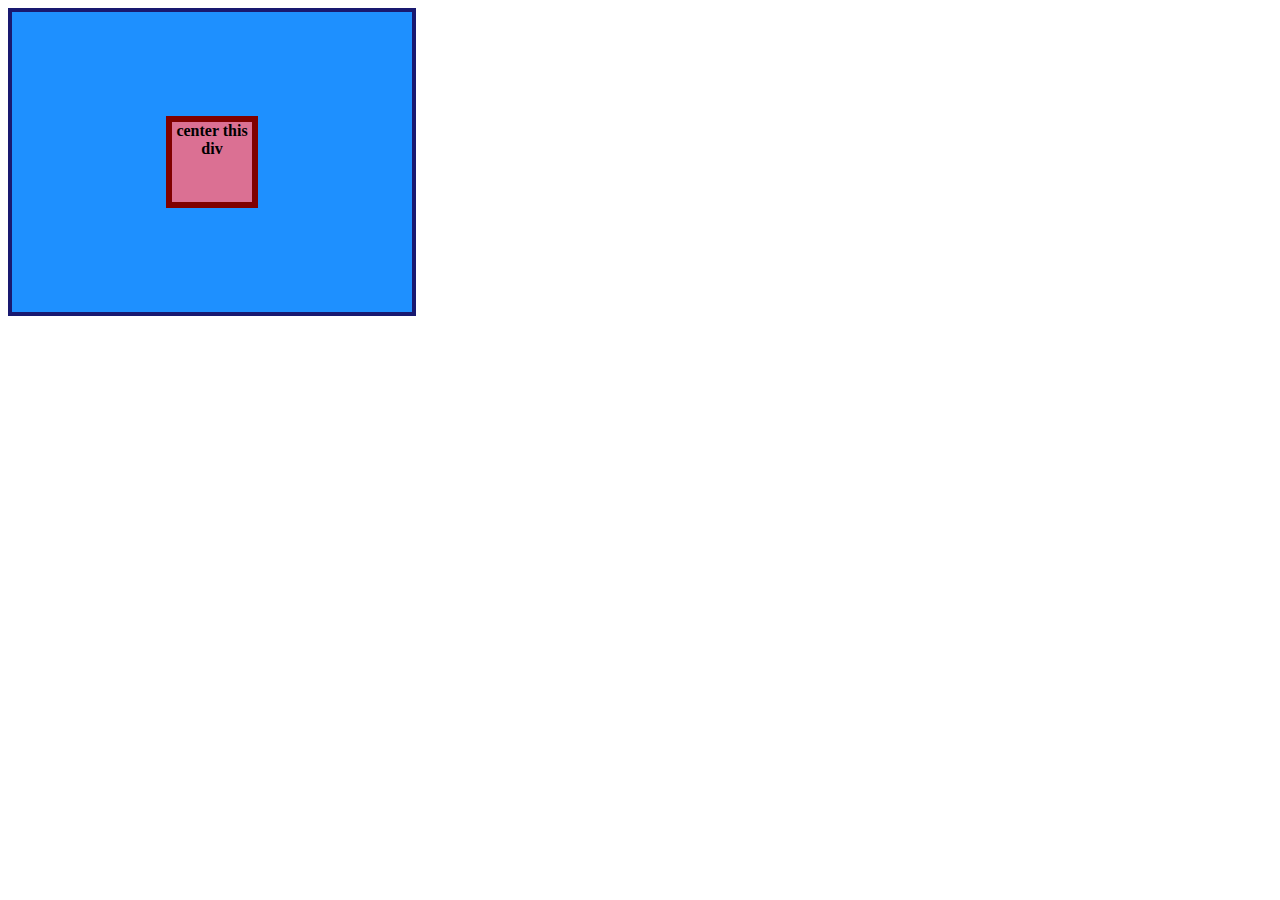
<file: flex:completed/01-flex-center:completed/index.html>
<!DOCTYPE html>
<html lang="en">
  <head>
    <meta charset="UTF-8">
    <meta http-equiv="X-UA-Compatible" content="IE=edge">
    <meta name="viewport" content="width=device-width, initial-scale=1.0">
    <title>CENTER THIS DIV</title>
    <link rel="stylesheet" href="style.css">
  </head>
  <body>
    <div class="container">
      <div class="box">center this div</div>
    </div>
  </body>
</html>
</file>
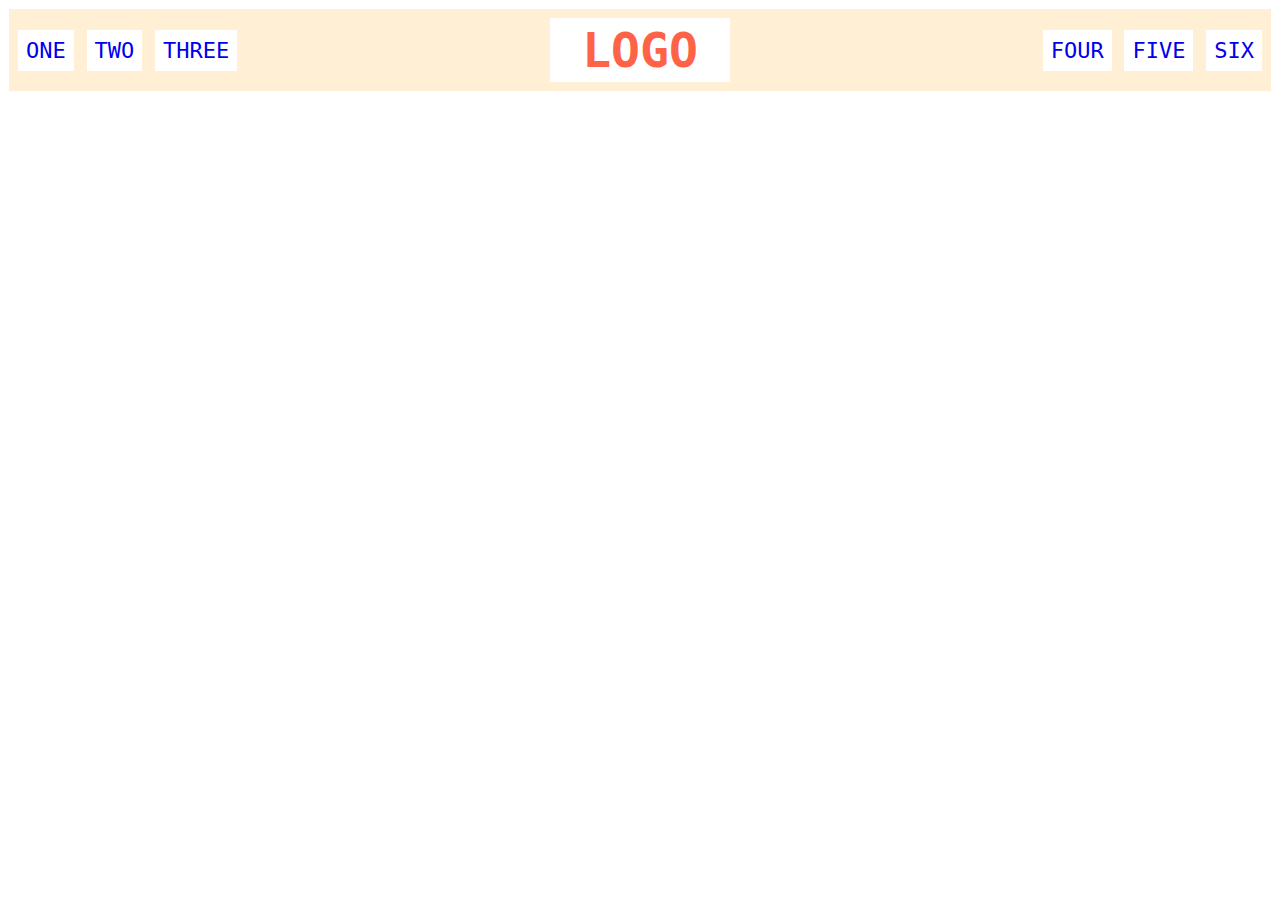
<file: flex:completed/02-flex-header:completed/index.html>
<!DOCTYPE html>
<html lang="en">
  <head>
    <meta charset="UTF-8">
    <meta http-equiv="X-UA-Compatible" content="IE=edge">
    <meta name="viewport" content="width=device-width, initial-scale=1.0">
    <title>Flex Header</title>
    <link rel="stylesheet" href="style.css">
  </head>
  <body>
    <div class="header">
      <div class="left-links">
        <ul>
          <li><a href="#">ONE</a></li>
          <li><a href="#">TWO</a></li>
          <li><a href="#">THREE</a></li>
        </ul>
      </div>
      <div class="logo">LOGO</div>
      <div class="right-links">
        <ul>
          <li><a href="#">FOUR</a></li>
          <li><a href="#">FIVE</a></li>
          <li><a href="#">SIX</a></li>
        </ul>
      </div>
    </div>
  </body>
</html>
</file>
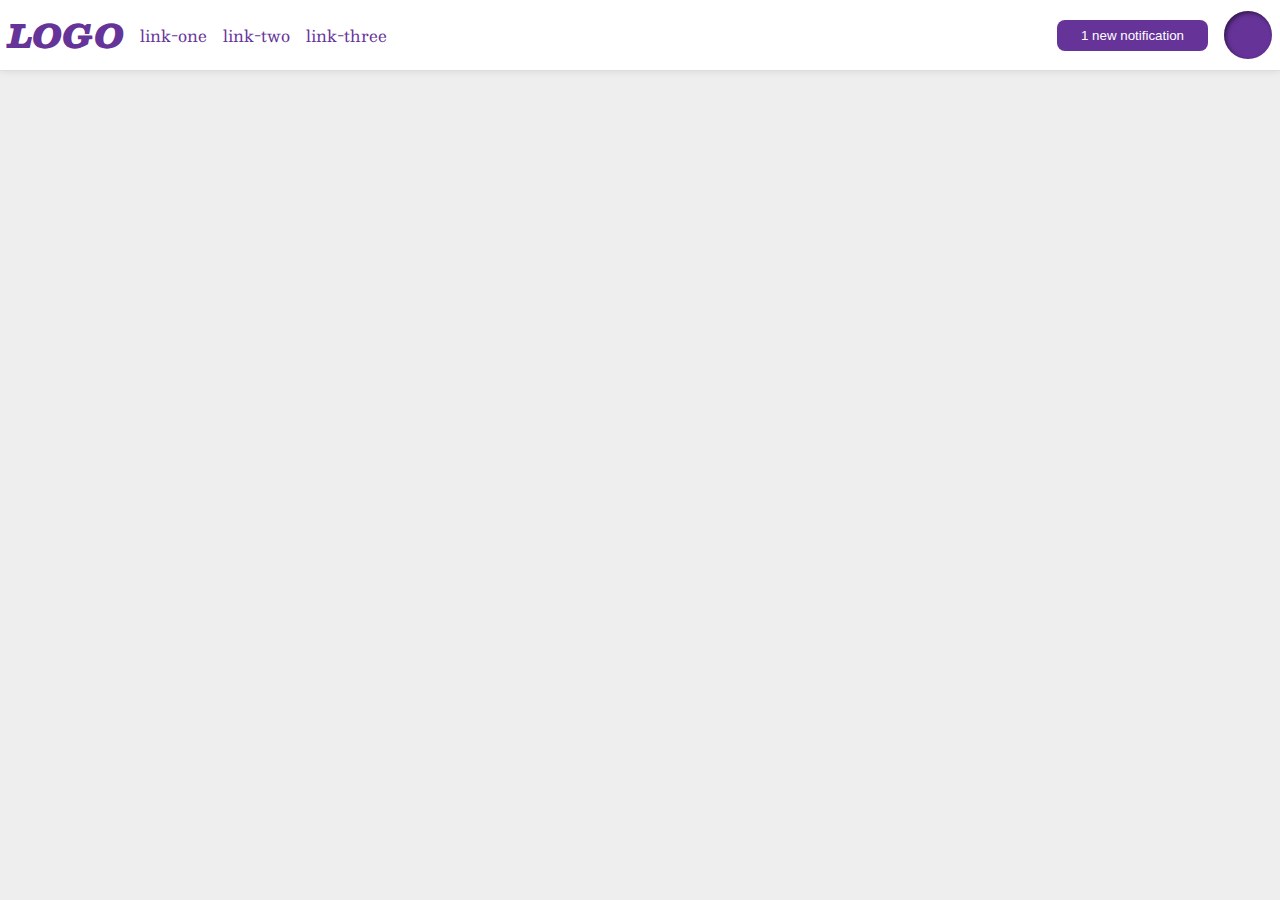
<file: flex:completed/03-flex-header-2:completed/index.html>
<!DOCTYPE html>
<html lang="en">
  <head>
    <meta charset="UTF-8">
    <meta http-equiv="X-UA-Compatible" content="IE=edge">
    <meta name="viewport" content="width=device-width, initial-scale=1.0">
    <title>Flex Header 2</title>
    <link rel="stylesheet" href="style.css">
  </head>
  <body>
    <div class="header">
      <div class="logo">
        LOGO
      </div>
      <ul class="links">
        <li><a href="google.com">link-one</a></li>
        <li><a href="google.com">link-two</a></li>
        <li><a href="google.com">link-three</a></li>
      </ul>
      <div class="right-box">
      <button class="notifications">
        1 new notification
      </button>
      <div class="profile-image"></div>
      </div>
    </div>
  </body>
</html>
</file>
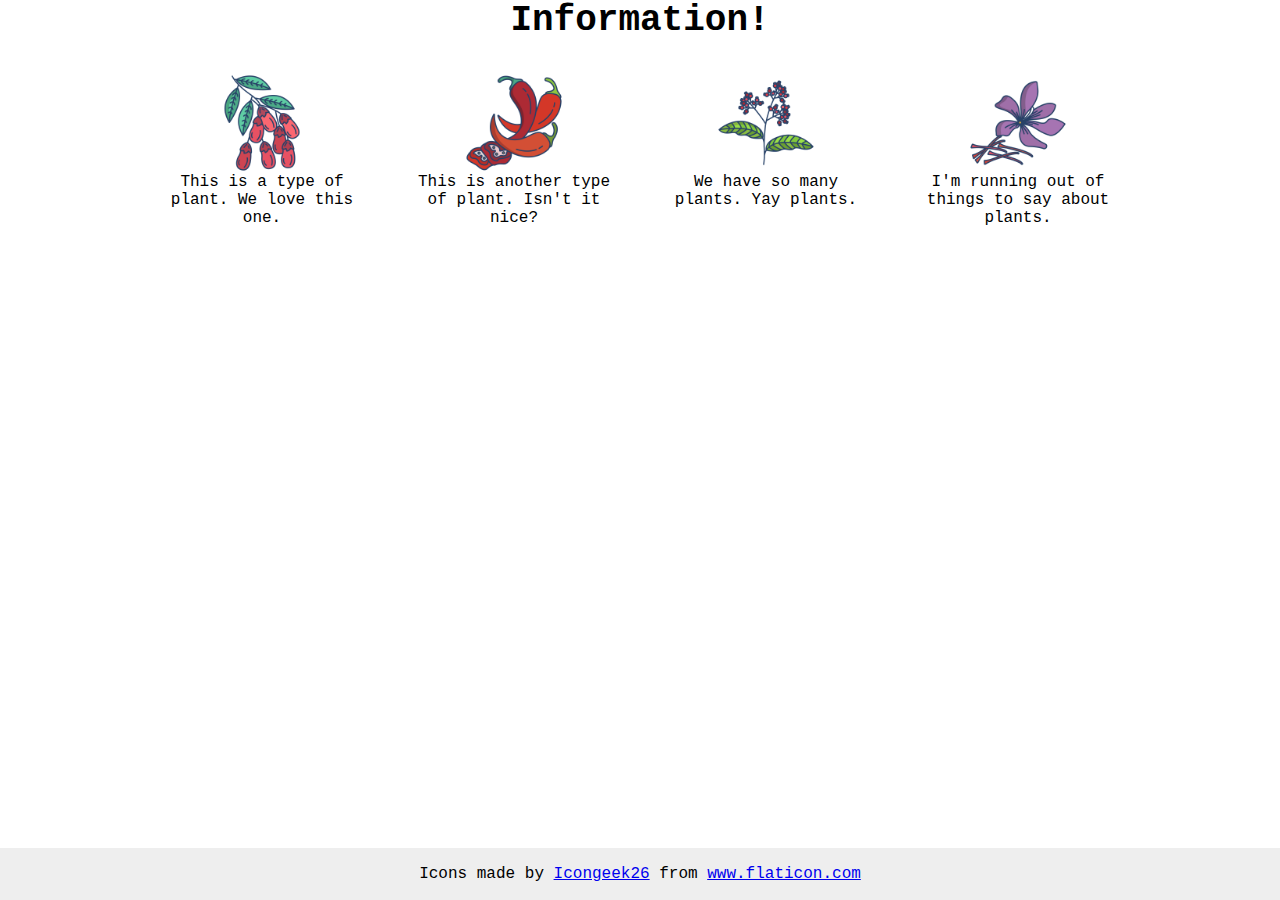
<file: flex:completed/04-flex-information:completed/index.html>
<!DOCTYPE html>
<html lang="en">

<head>
  <meta charset="UTF-8">
  <meta http-equiv="X-UA-Compatible" content="IE=edge">
  <meta name="viewport" content="width=device-width, initial-scale=1.0">
  <title>Information</title>
  <link rel="stylesheet" href="style.css">
</head>

<body>
  <div class="title">Information!</div>
  
  <div class="container-main">
  <div class="container one">
    <img src="./images/barberry.png" alt="barberry">
    <div class="text">This is a type of plant. We love this one.</div>
  </div>

  <div class="container two">
    <img src="./images/chilli.png" alt="chili">
    <div class="text">This is another type of plant. Isn't it nice?</div>
  </div>

  <div class="container three">
    <img src="./images/pepper.png" alt="pepper">
    <div class="text">We have so many plants. Yay plants.</div>
  </div>

  <div class="container four">
    <img src="./images/saffron.png" alt="saffron">
    <div class="text">I'm running out of things to say about plants.</div>
  </div>
  </div>
  <!-- disregard this section, it's here to give attribution to the creator of these icons -->
  <div class="footer">
    <div>Icons made by <a href="https://www.flaticon.com/authors/icongeek26" title="Icongeek26">Icongeek26</a> from <a
        href="https://www.flaticon.com/" title="Flaticon">www.flaticon.com</a></div>
  </div>
</body>

</html>
</file>
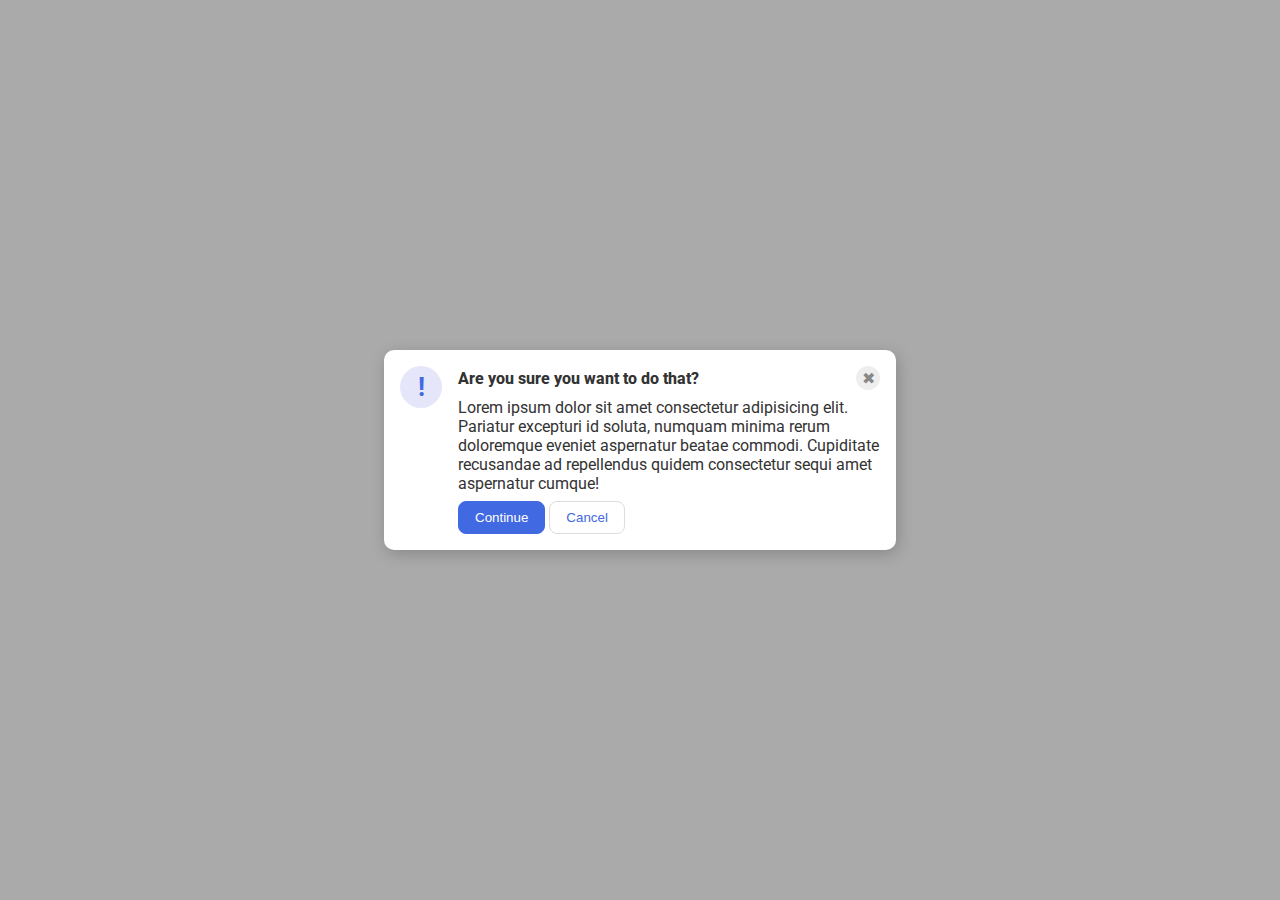
<file: flex:completed/05-flex-modal:completed/index.html>
<!DOCTYPE html>
<html lang="en">
  <head>
    <meta charset="UTF-8">
    <meta http-equiv="X-UA-Compatible" content="IE=edge">
    <meta name="viewport" content="width=device-width, initial-scale=1.0">
    <link rel="stylesheet" href="style.css">
    <title>Modal</title>
  </head>
  <body>
    <div class="modal">
      <div class="icon">!</div>

      <div class="content">
      <div class="header">Are you sure you want to do that?
        <div class="close-button">✖</div>
      </div>
      <div class="text">Lorem ipsum dolor sit amet consectetur adipisicing elit. Pariatur excepturi id soluta, numquam minima rerum doloremque eveniet aspernatur beatae commodi. Cupiditate recusandae ad repellendus quidem consectetur sequi amet aspernatur cumque!</div>
      <div class="btns">
      <button class="continue">Continue</button>
      <button class="cancel">Cancel</button>
      </div>
      </div>

        
    </div>
  </body>
</html>
</file>
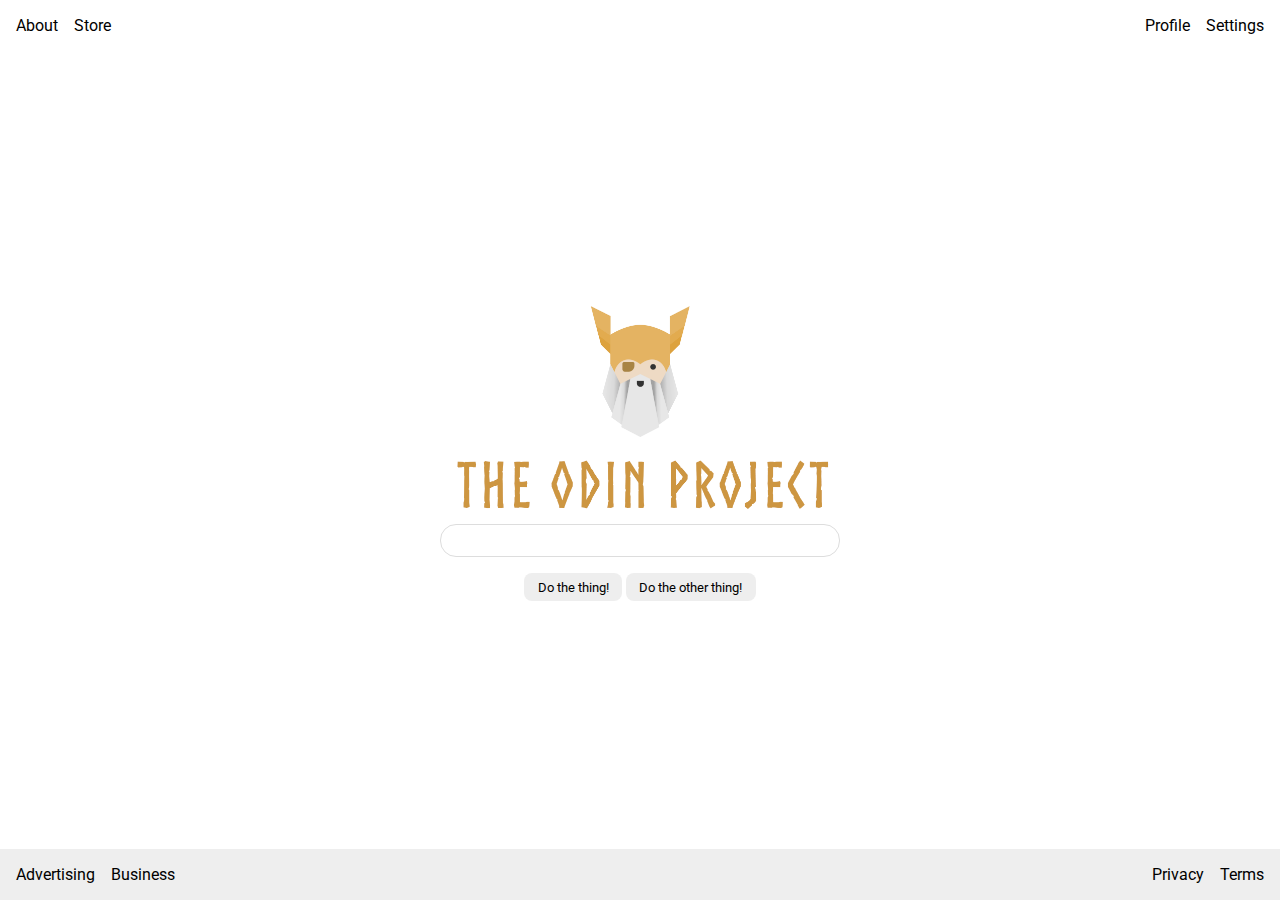
<file: flex:completed/06-flex-layout:completed/index.html>
<!DOCTYPE html>
<html lang="en">

<head>
  <meta charset="UTF-8">
  <meta http-equiv="X-UA-Compatible" content="IE=edge">
  <meta name="viewport" content="width=device-width, initial-scale=1.0">
  <title>LAYOUT</title>
  <link rel="stylesheet" href="./style.css">
</head>

<body>
  <div class="header">
    <ul class="left-links">
      <li><a href="#">About</a></li>
      <li><a href="#">Store</a></li>
    </ul>
    <ul class="right-links">
      <li><a href="#">Profile</a></li>
      <li><a href="#">Settings</a></li>
    </ul>
  </div>
  <div class="content">
    <img src="./logo.png" alt="Project logo. Represents odin with the project name.">
    <div class="input">
      <input type="text">
    </div>
    <div class="buttons">
      <button>Do the thing!</button>
      <button>Do the other thing!</button>
    </div>
  </div>
  <div class="footer">
    <ul class="left-links">
      <li><a href="#">Advertising</a></li>
      <li><a href="#">Business</a></li>
    </ul>
    <ul class="right-links">
      <li><a href="#">Privacy</a></li>
      <li><a href="#">Terms</a></li>
    </ul>
  </div>
</body>

</html>
</file>
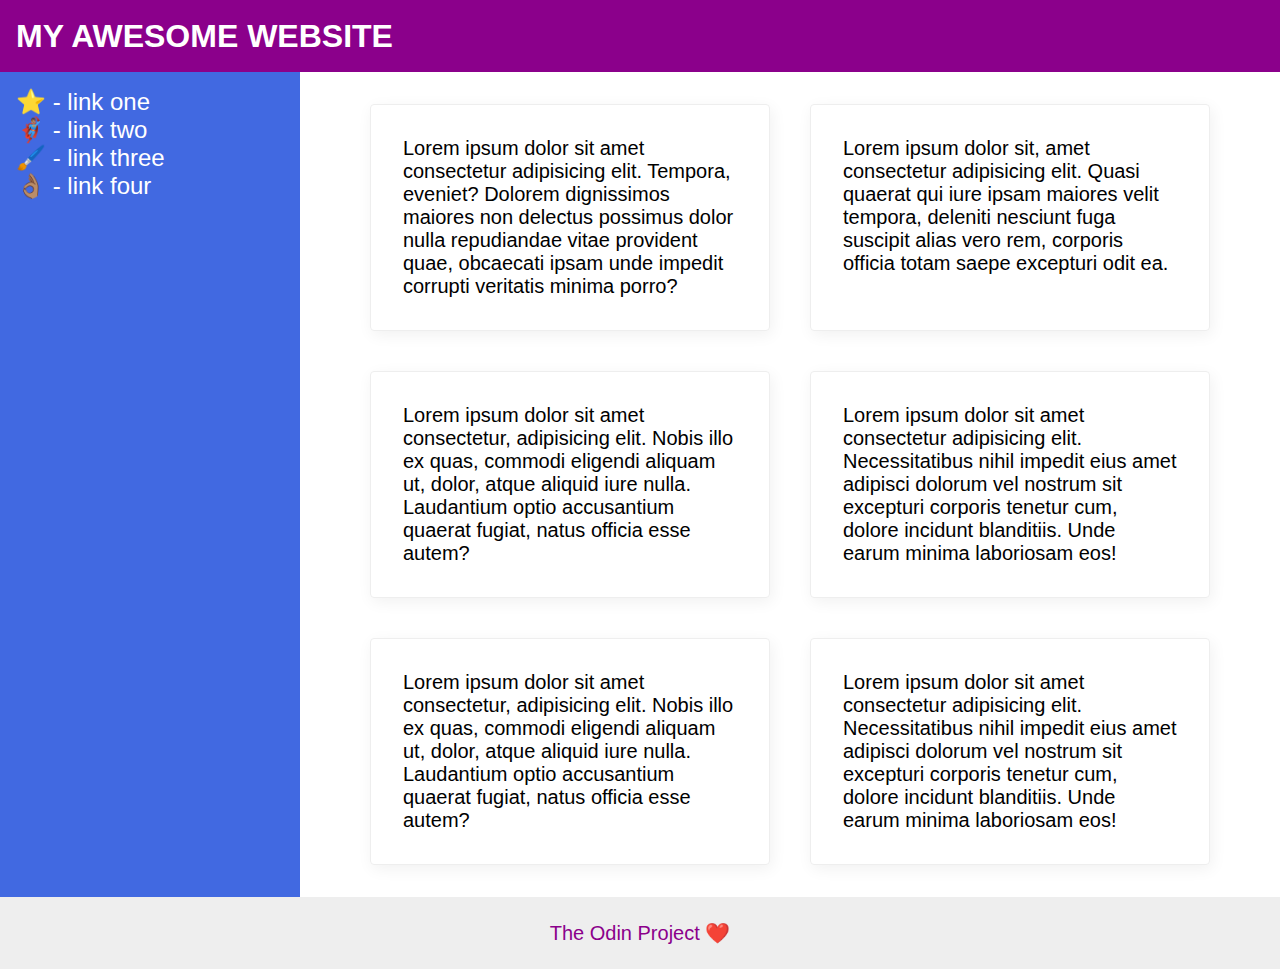
<file: flex:completed/07-flex-layout-2:completed/index.html>
<!DOCTYPE html>
<html lang="en">

<head>
  <meta charset="UTF-8">
  <meta http-equiv="X-UA-Compatible" content="IE=edge">
  <meta name="viewport" content="width=device-width, initial-scale=1.0">
  <title>The Holy Grail</title>
  <link rel="stylesheet" href="style.css">
</head>

<body>
  <div class="header">
    MY AWESOME WEBSITE
  </div>
  <div class="main">
  <div class="sidebar">
    <ul>
      <li><a href="#">⭐ - link one</a></li>
      <li><a href="#">🦸🏽‍♂️ - link two</a></li>
      <li><a href="#">🖌️ - link three</a></li>
      <li><a href="#">👌🏽 - link four</a></li>
    </ul>
  </div>
  <div class="card-container">
  <div class="card">Lorem ipsum dolor sit amet consectetur adipisicing elit. Tempora, eveniet? Dolorem dignissimos
    maiores non delectus possimus dolor nulla repudiandae vitae provident quae, obcaecati ipsam unde impedit corrupti
    veritatis minima porro?</div>
  <div class="card">Lorem ipsum dolor sit, amet consectetur adipisicing elit. Quasi quaerat qui iure ipsam maiores velit
    tempora, deleniti nesciunt fuga suscipit alias vero rem, corporis officia totam saepe excepturi odit ea.</div>
  <div class="card">Lorem ipsum dolor sit amet consectetur, adipisicing elit. Nobis illo ex quas, commodi eligendi
    aliquam ut, dolor, atque aliquid iure nulla. Laudantium optio accusantium quaerat fugiat, natus officia esse autem?
  </div>
  <div class="card">Lorem ipsum dolor sit amet consectetur adipisicing elit. Necessitatibus nihil impedit eius amet
    adipisci dolorum vel nostrum sit excepturi corporis tenetur cum, dolore incidunt blanditiis. Unde earum minima
    laboriosam eos!</div>
  <div class="card">Lorem ipsum dolor sit amet consectetur, adipisicing elit. Nobis illo ex quas, commodi eligendi
    aliquam ut, dolor, atque aliquid iure nulla. Laudantium optio accusantium quaerat fugiat, natus officia esse autem?
  </div>
  <div class="card">Lorem ipsum dolor sit amet consectetur adipisicing elit. Necessitatibus nihil impedit eius amet
    adipisci dolorum vel nostrum sit excepturi corporis tenetur cum, dolore incidunt blanditiis. Unde earum minima
    laboriosam eos!</div>
</div>
</div>
  <div class="footer">
    The Odin Project ❤️
  </div>
</body>

</html>
</file>
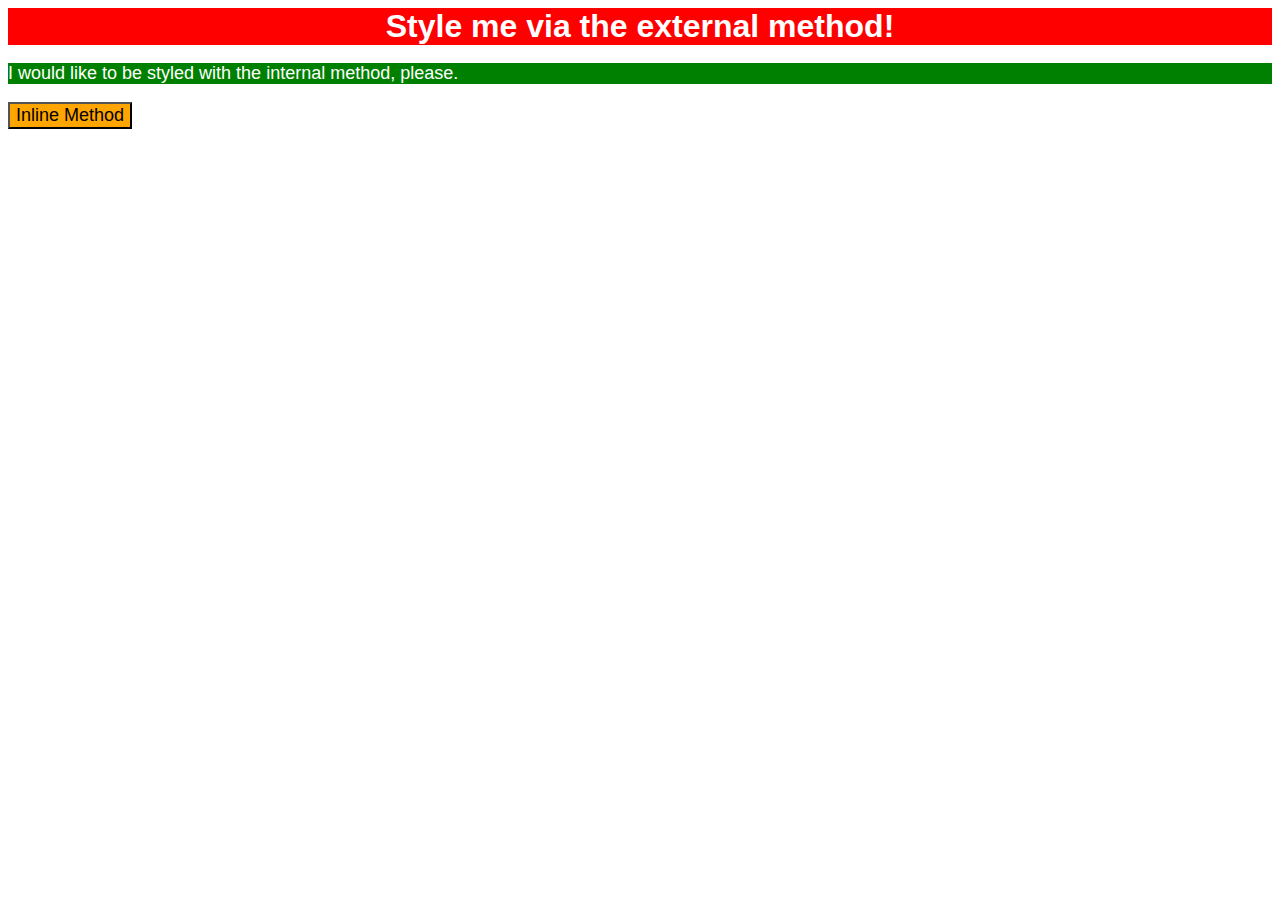
<file: foundations/01-css-methods/index.html>
<!DOCTYPE html>
<html lang="en">
  <head>
    <meta charset="UTF-8">
    <meta http-equiv="X-UA-Compatible" content="IE=edge">
    <meta name="viewport" content="width=device-width, initial-scale=1.0">
    <link rel="stylesheet" href="style.css">
    <title>Methods for Adding CSS</title>
    <style>
      p{
        background-color: green;
        color: white;
        font-size: 18px;
      }
    </style>
  </head>
  <body>
    <div>Style me via the external method!</div>
    <p>I would like to be styled with the internal method, please.</p>
    <button style="background-color:orange ; font-size: 18px">Inline Method</button>
  </body>
</html>
</file>
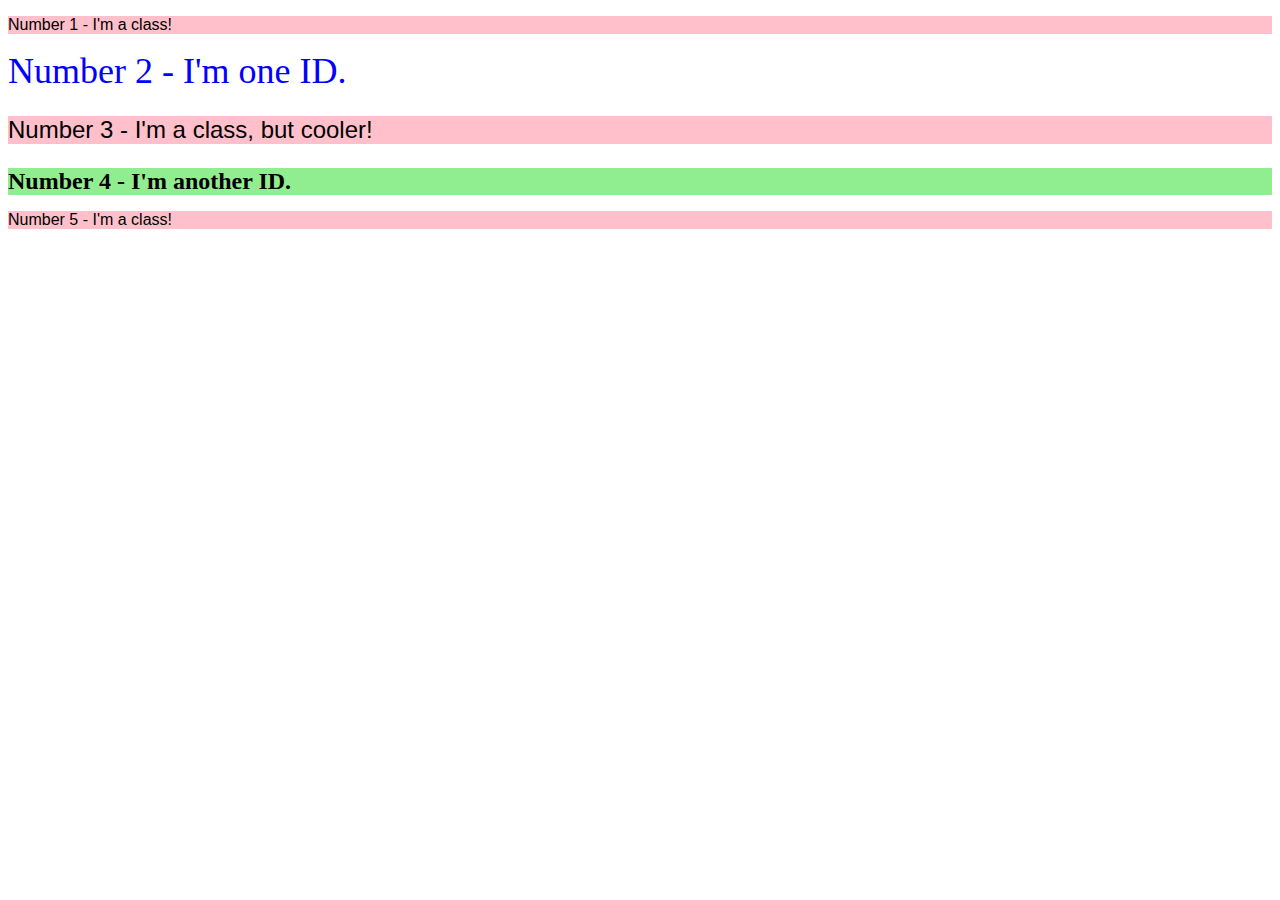
<file: foundations/02-class-id-selectors/index.html>
<!DOCTYPE html>
<html lang="en">
  <head>
    <meta charset="UTF-8">
    <meta http-equiv="X-UA-Compatible" content="IE=edge">
    <meta name="viewport" content="width=device-width, initial-scale=1.0">
    <title>Class and ID Selectors</title>
    <link rel="stylesheet" href="style.css">
  </head>
  <body>
    <p class="odd">Number 1 - I'm a class!</p>
    <div id="div2">Number 2 - I'm one ID.</div>
    <p class="odd num3">Number 3 - I'm a class, but cooler!</p>
    <div id="div4">Number 4 - I'm another ID.</div>
    <p class="odd">Number 5 - I'm a class!</p>
  </body>
</html>
</file>
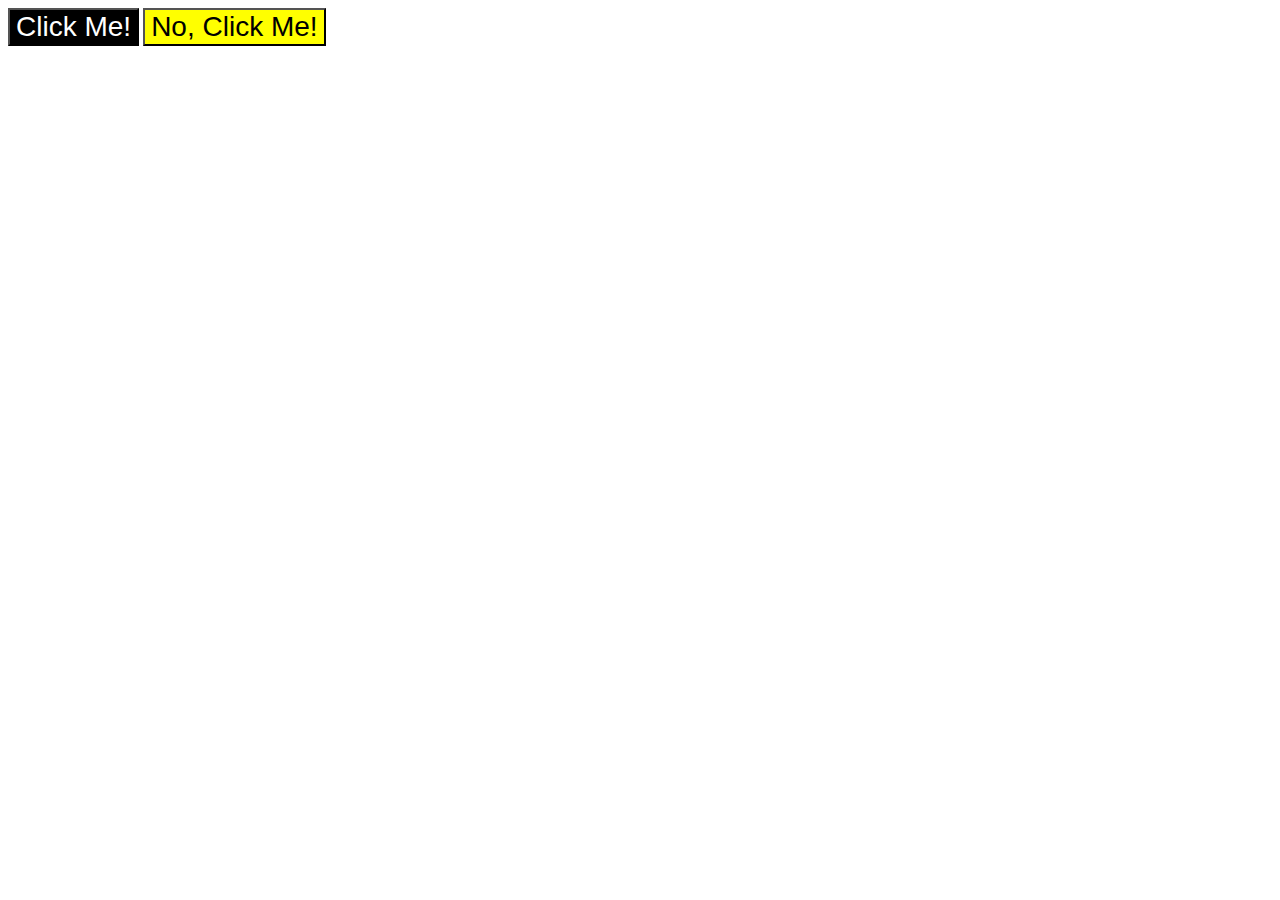
<file: foundations/03-grouping-selectors/index.html>
<!DOCTYPE html>
<html lang="en">
  <head>
    <meta charset="UTF-8">
    <meta http-equiv="X-UA-Compatible" content="IE=edge">
    <meta name="viewport" content="width=device-width, initial-scale=1.0">
    <title>Grouping Selectors</title>
    <link rel="stylesheet" href="style.css">
  </head>
  <body>
    <button class="button1">Click Me!</button>
    <button class="button2">No, Click Me!</button>
  </body>
</html>
</file>
<file: flex:completed/01-flex-center:completed/style.css>
.container {
  display: flex;
  background: dodgerblue;
  border: 4px solid midnightblue;
  width: 400px;
  height: 300px;
  justify-content: center;
  align-items: center;
}

.box {
  background: palevioletred;
  font-weight: bold;
  text-align: center;
  border: 6px solid maroon;
  width: 80px;
  height: 80px;
}
</file>
<file: flex:completed/02-flex-header:completed/style.css>
*{
  margin: 0;
  padding: 0;
  box-sizing: border-box;
}
.header  {
  font-family: monospace;
  background: papayawhip;
  display: flex;
  justify-content: space-between;
  align-items: center;
  padding: 1vh;
  margin: 1vh 1vh;
}

.logo {
  font-size: 48px;
  font-weight: 900;
  color: tomato;
  background: white;
  padding: 4px 32px;
}

ul {
  /* this removes the dots on the list items*/
  list-style-type: none;

  display: flex;
  gap: 1vw;
  padding: 1vw 0;
}

a {
  font-size: 22px;
  background: white;
  padding: 8px;
  /* this removes the line under the links */
  text-decoration: none;
}
</file>
<file: flex:completed/03-flex-header-2:completed/style.css>
/* this is some magical font-importing.  
you'll learn about it later. */
@import url("https://fonts.googleapis.com/css2?family=Besley:ital,wght@0,400;1,900&display=swap");
* {
  padding: 0;
  box-sizing: border-box;
  margin: 0;
}
body {
  background: #eee;
  font-family: Besley, serif;
}

.header {
  background: white;
  border-bottom: 1px solid #ddd;
  box-shadow: 0 0 8px rgba(0, 0, 0, 0.1);

  padding: 0.5em;
  display: flex;
  align-items: center;
  gap: 1em;
}

.profile-image {
  background: rebeccapurple;
  box-shadow: inset 2px 2px 4px rgba(0, 0, 0, 0.5);
  border-radius: 50%;
  width: 48px;
  height: 48px;
}

.logo {
  color: rebeccapurple;
  font-size: 32px;
  font-weight: 900;
  font-style: italic;
}

button {
  border: none;
  border-radius: 8px;
  background: rebeccapurple;
  color: white;
  padding: 8px 24px;
  height: fit-content;
}

a {
  /* this removes the line under our links */
  text-decoration: none;
  color: rebeccapurple;
}

ul.links {
  list-style-type: none;
  flex: 1;
  flex-shrink: 0;
}


.right-box,
.links {
  display: flex;
  gap: 1em;
  align-items: center;
  flex-shrink: 0;
}
</file>
<file: flex:completed/04-flex-information:completed/style.css>
*{
  margin: 0;
  padding: 0;
  box-sizing: border-box;
}
body {
  font-family: 'Courier New', Courier, monospace;
  text-align: center;
}

img {
  width: 100px;
  height: 100px;
}

.title {
  font-size: 36px;
  font-weight: 900;
  margin-bottom: 32px;
}

.container-main{
  display: flex;
  justify-content: center;
  gap: 52px;
}

.container{
  display: flex;
  flex-direction: column;
  align-items: center;
  justify-content: flex-start;
  flex-basis: 200px;
}


/* do not edit this footer */
.footer {
  position: fixed;
  bottom: 0;
  left: 0;
  right: 0;
  height: 52px;
  display: flex;
  align-items: center;
  justify-content: center;
  background: #eee;
}
</file>
<file: flex:completed/05-flex-modal:completed/style.css>
@import url('https://fonts.googleapis.com/css2?family=Roboto:wght@400;700&display=swap');

html, body {
  height: 100%;
}

body {
  font-family: Roboto, sans-serif;
  margin: 0;
  background: #aaa;
  color: #333;
  /* I'll give you this one for free lol */
  display: flex;
  align-items: center;
  justify-content: center;
}

.modal {
  background: white;
  width: 480px;
  border-radius: 10px;
  box-shadow: 2px 4px 16px rgba(0,0,0,.2);
  padding: 1em;

  display: flex;
  gap: 1em;
}

.icon {
  color: royalblue;
  font-size: 26px;
  font-weight: 700;
  background: lavender;
  width: 42px;
  height: 42px;
  border-radius: 50%;
  display: flex;
  align-items: center;
  justify-content: center;
  flex-shrink: 0;
}

.close-button {
  background: #eee;
  border-radius: 50%;
  color: #888;
  font-weight: 400;
  font-size: 16px;
  height: 24px;
  width: 24px;
  display: flex;
  align-items: center;
  justify-content: center;
  flex-shrink: 0;
}

button {
  padding: 8px 16px;
  border-radius: 8px;
}

button.continue {
  background: royalblue;
  border: 1px solid royalblue;
  color: white;
}

button.cancel {
  background: white;
  border: 1px solid #ddd;
  color: royalblue;
  
}

div.content{
  display: flex;
  flex-direction: column;
  gap: 0.5em;
  align-items: flex-start;
}
div.header{
  min-width: 100%;
  display: flex;
  justify-content: space-between;
  align-items: center;
  font-weight: 800;
  flex-grow: 1;
}
</file>
<file: flex:completed/06-flex-layout:completed/style.css>
@import url("https://fonts.googleapis.com/css2?family=Roboto:wght@400;700&display=swap");
* {
  margin: 0;
  padding: 0;
  box-sizing: border-box;
  text-decoration: none;
  list-style-type: none;
  color: black;
}

body {
  height: 100vh;
  margin: 0;
  overflow: hidden;
  font-family: Roboto, sans-serif;

  display: flex;
  flex-direction: column;
}

img {
  width: 600px;
}

button {
  font-family: Roboto, sans-serif;
  border: none;
  border-radius: 8px;
  background: #eee;
  padding: 0.5em 1em;
}

input {
  border: 1px solid #ddd;
  border-radius: 16px;
  padding: 8px 24px;
  width: 400px;
  margin-bottom: 16px;
}

ul {
  display: flex;
  gap: 1em;
  padding: 1em 1em;
  justify-content: flex-start;
  align-items: center;
}

div.header,
div.footer {
  display: flex;
  justify-content: space-between;
  align-items: center;
}

div.footer {
  background-color: #eeeeee;
}

div.content {
  display: flex;
  flex-direction: column;
  justify-content: center;
  align-items: center;
  flex: 1;
}
</file>
<file: flex:completed/07-flex-layout-2:completed/style.css>
*{
  margin: 0;
  padding: 0;
  box-sizing: border-box;
  text-decoration: none;
  list-style-type: none;
  font-size: 20px;
}
body {
  font-family: -apple-system, BlinkMacSystemFont, 'Segoe UI', Roboto, Oxygen, Ubuntu, Cantarell, 'Open Sans', 'Helvetica Neue', sans-serif;
  margin: 0;
  min-height: 100vh;
  display: flex;
  flex-direction: column;
}

.header {
  height: 72px;
  background: darkmagenta;
  color: white;

  font-size: 32px;
  font-weight: 900;
  padding: 0 16px;
  display: flex;
  align-items: center;
}

.footer {
  height: 72px;
  background: #eee;
  color: darkmagenta;

  display: flex;
  justify-content: center;
  align-items: center;
}

.sidebar {
  width: 300px;
  background: royalblue;
  flex-shrink: 0;
  padding: 16px;

}
a{
  font-size: 24px;
  color: white;
}

.card {
  border: 1px solid #eee;
  box-shadow: 2px 4px 16px rgba(0,0,0,.06);
  border-radius: 4px;
  padding: 32px;
  flex: 0 0 400px;
}

.card-container{
  display: flex;
  flex-wrap: wrap;
  gap: 40px;
  padding: 32px;
  justify-content: center;
}

.main{
  display: flex;
  flex:1;
}
</file>
<file: foundations/01-css-methods/style.css>
*{font-family: Arial, Helvetica, sans-serif;}
div {
    background-color: red;
    color:white;
    font-size: 32px;
    text-align: center;
    font-weight: bold;
}
</file>
<file: foundations/02-class-id-selectors/style.css>
.odd{
    font-family: Verdana, Geneva, Tahoma, sans-serif;
    background-color: pink;
}

#div2{
    color: blue;
    font-size: 36px;
}

.odd.num3{
    font-size: 24px;
}

#div4{
    background-color: lightgreen;
    font-size: 24px;
    font-weight: bold;
}
</file>
<file: foundations/03-grouping-selectors/style.css>
.button1, .button2{
    font-size: 28px;
    font-family: Helvetica, 'Times New Roman', sans-serif;
}

.button1{
background-color: black;
color: white;
}

.button2{
background-color: yellow;
}
</file>
